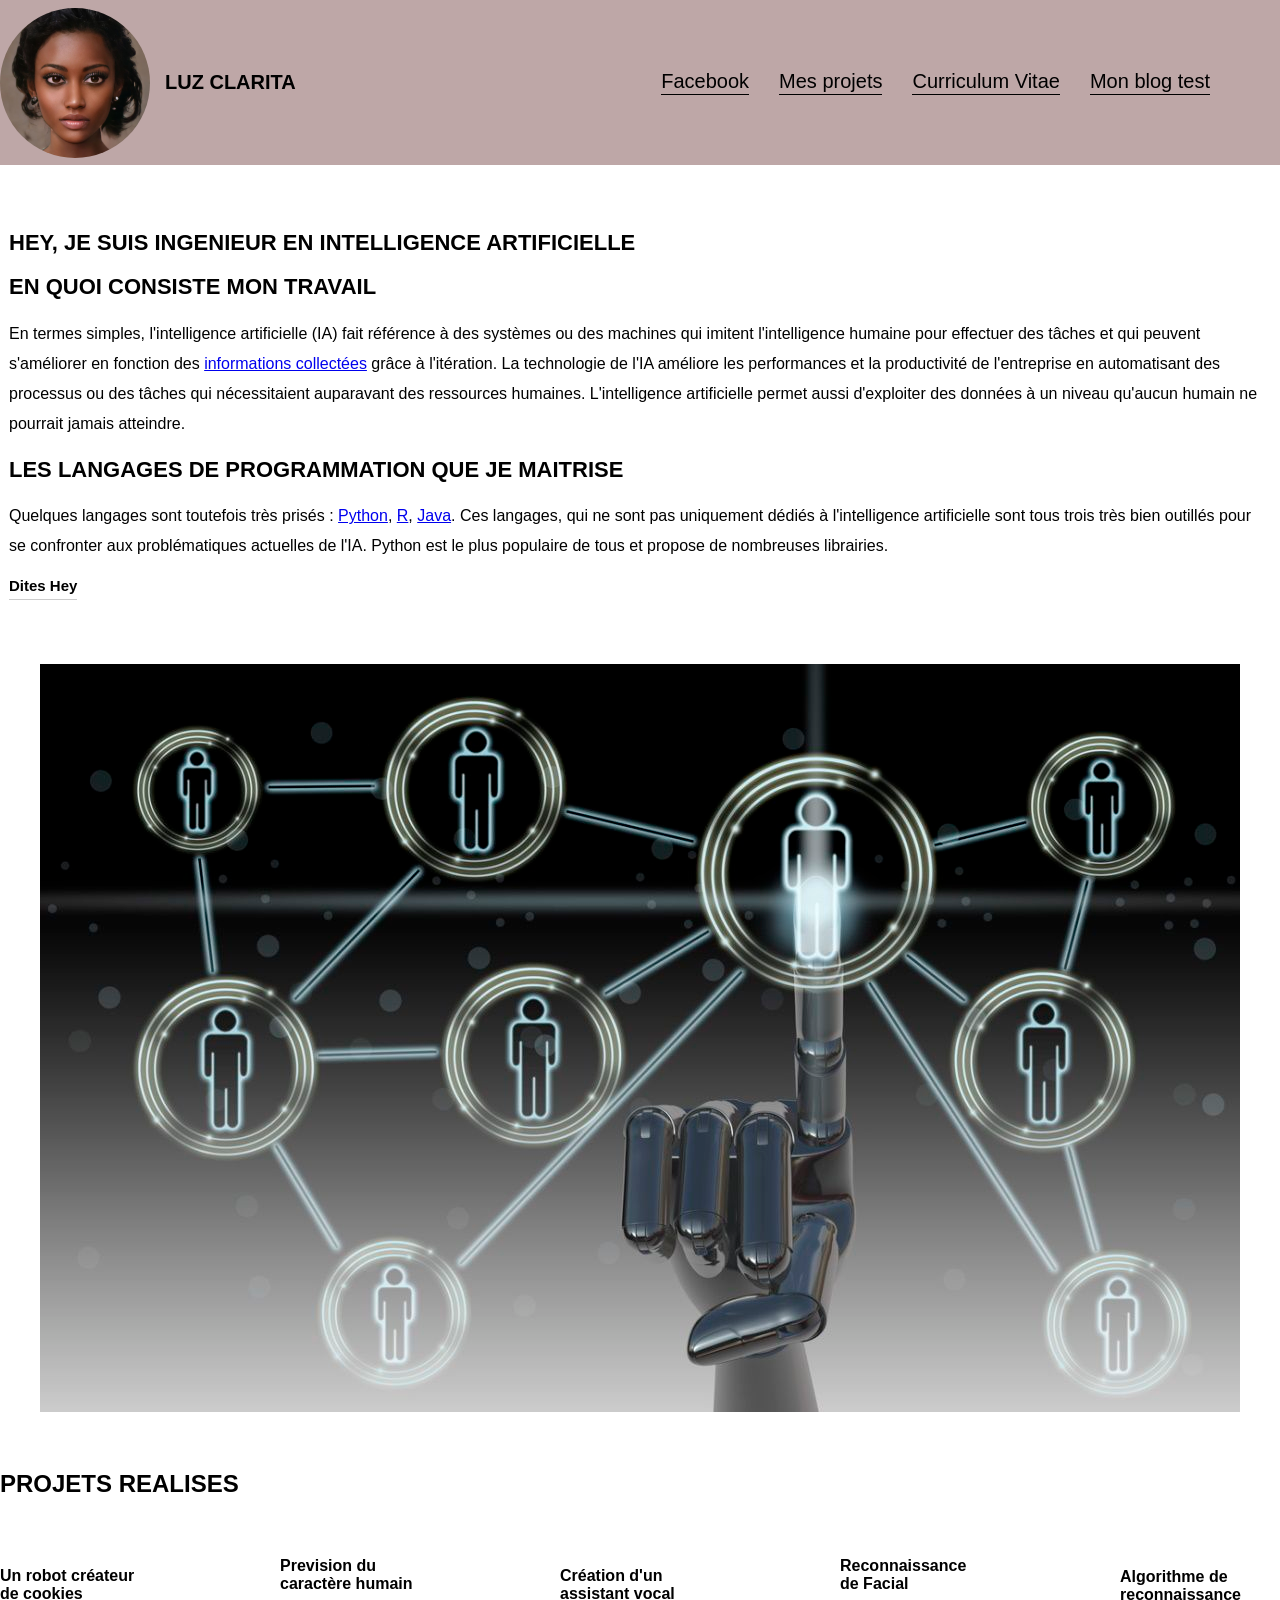
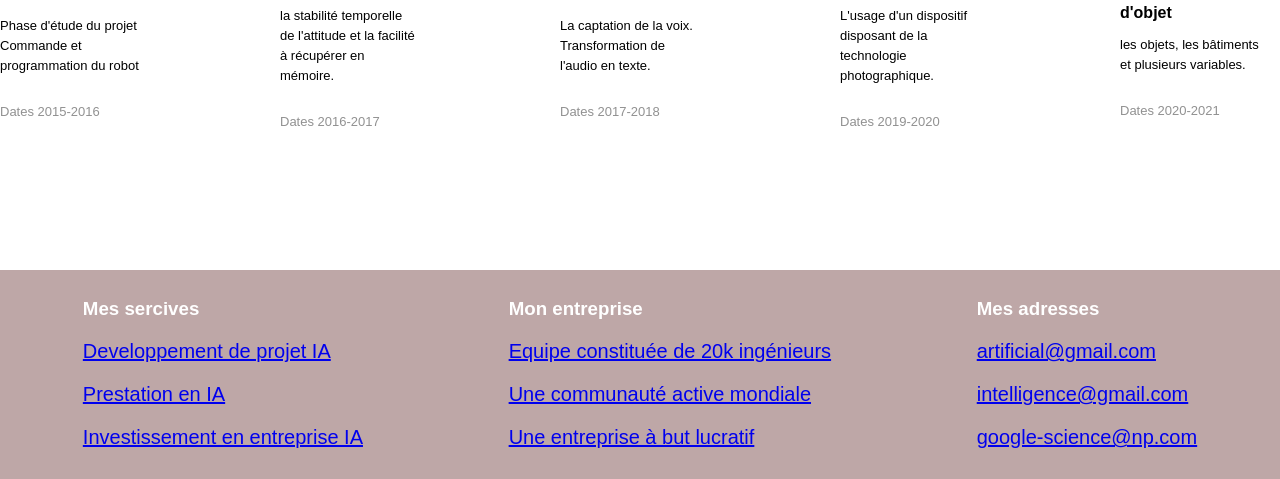
<file: index2.html>
<!DOCTYPE html>
<html lang="fr">
<head>
    <meta charset='utf-8'>
    <meta http-equiv='X-UA-Compatible' content='IE=edge'>
    <title>MON PREMIER PORTFOLIO</title>
    <meta name='viewport' content='width=device-width, initial-scale=1'>
   <!--<link rel='stylesheet' type='text/css' media='screen' href='main.css'>
    <script src='main.js'></script>--> 
    <link href="./index2.css" rel="stylesheet" type="text/css">
</head>
<body>
    <div id="haut">
        
       <div class="profile">
        <img src="images/IAN.jpg" alt="profile photo" width="250" height="150">
        <h1>LUZ CLARITA</h1>
       </div>
    <ul class="info">
        <!--<li><a href="#">lettre</a></li> pour afficher mes lettres en bleue -->
        <li>Facebook</li>
        <li>Mes projets</li>
        <li>Curriculum Vitae</li>
        <li>Mon blog test</li>   
    </ul>
  </div> 
     

  <section class="content">
       <header>
        
           <h2>HEY, JE SUIS INGENIEUR EN INTELLIGENCE ARTIFICIELLE</h2>
           <h2>EN QUOI CONSISTE MON TRAVAIL</h2>
           <p>En termes simples, l'intelligence artificielle (IA)
             fait référence à des systèmes ou des machines qui imitent 
             l'intelligence humaine pour effectuer des tâches et qui
              peuvent s'améliorer en fonction des <a href="#">informations collectées</a> 
              grâce à l'itération. La technologie de l'IA améliore les 
              performances et la productivité de l'entreprise en automatisant 
              des processus ou des tâches qui nécessitaient auparavant des 
              ressources humaines. L'intelligence artificielle permet aussi
               d'exploiter des données à un niveau qu'aucun humain ne pourrait 
               jamais atteindre.
            </p>
            <h2> LES LANGAGES DE PROGRAMMATION QUE JE MAITRISE</h2>
            <P>Quelques langages sont toutefois très prisés :
                 <a href="#">Python</a>, <a href="#">R</a>, <a href="#">Java</a>. Ces langages, qui ne sont pas uniquement
                 dédiés à l'intelligence artificielle sont tous trois très bien
                 outillés pour se confronter aux problématiques actuelles de l'IA.
                 Python est le plus populaire de tous et propose de nombreuses librairies.
            </P>
            <button>Dites Hey</button>
       </header>
  </section>

  <section class="image">
             <img src="images/IA.jpg" alt="image programmation">
  </section>

  <section class="proj">
      <h2>PROJETS REALISES</h2>
  </section>

  <section class="section">
      <div class="project">
          <h4>Un robot créateur de cookies</h4>
          <p class="description">Phase d'étude du projet
            Commande et programmation du robot </p>
          <p class="date">Dates 2015-2016</p>
     </div>
    
     <div class="project">
        <h4>Prevision du caractère humain</h4>
        <p class="description">la stabilité temporelle de
             l'attitude et la facilité à récupérer en mémoire.</p>
        <p class="date">Dates 2016-2017</p>
     </div>

    <div class="project">
        <h4>Création d'un assistant vocal</h4>
        <p class="description">La captation de la voix.
           Transformation de l'audio en texte.</p>
        <p class="date">Dates 2017-2018</p>
    </div>

     <div class="project">
        <h4>Reconnaissance de Facial</h4>
        <p class="description">L'usage d'un dispositif 
            disposant de la technologie photographique.</p>
        <p class="date">Dates 2019-2020</p>
    </div>

    <div class="project">
        <h4>Algorithme de reconnaissance d'objet</h4>
        <p class="description"> les objets,
            les bâtiments et plusieurs variables. </p>
        <p class="date">Dates 2020-2021</p>
    </div>
 </section>

 <footer>
     <div class="colonne">
         <h3>Mes sercives</h3>
         <p><a href="#">Developpement de projet IA</a></p>
         <P><a href="#">Prestation en IA</a></P>
         <P><a href="#">Investissement en entreprise IA</a></P>   
     </div>
     <div class="colonne">
         <h3>Mon entreprise</h3>
         <p><a href="#">Equipe constituée de 20k ingénieurs</a></p>
         <p><a href="#">Une communauté active mondiale</a></p>
         <p><a href="#">Une entreprise à but lucratif</a></p>
     </div>
     <div class="colonne">
         <h3>Mes adresses</h3>
         <p><a href="#">artificial@gmail.com</a></p>
         <p><a href="#">intelligence@gmail.com</a></p>
         <p><a href="#">google-science@np.com</a></p>
     </div>
 </footer>
</body>
</html>
</file>
<file: index2.css>
/*ul.info{
    display: flex; /* pour tout mettre sur la même ligne 
    justify-content: right;/* pour mettre à droite
    background-color: rgb(220, 240, 245); pour mettre tout ce qui est dans mon ul dans un petit trait bleu ciel 
}

ul.info li{
    list-style-type: none;  pour faire disparaitre les points . qui apparaissent devant mon "li" 
}

ul.info li.berceuse{
    margin-left: 10%;
            display: flex;
            justify-content: space-between;   
               align-items: center;
               border-radius: 50%; 
    padding: 15px 20px;  pour agrandir mes "a" 15px hauteur etc... ce sont les marges à l'interieur 
    margin: 12px 20px;  les marge à l'extérieur de chaque "a"  
    background-color: rgb(128, 128, 128);
    color: aliceblue;
    text-decoration: none;  pour désourligné mes "a" 
}

ul.info li a {
    display: block; 
    padding: 15px 20px;  pour agrandir mes "a" 15px hauteur etc... ce sont les marges à l'interieur 
    margin: 12px 20px;  les marge à l'extérieur de chaque "a"  
    background-color: rgb(128,128,128);
    color: aliceblue;
    text-decoration: none; /* pour désourligné mes "a"  
 } 

 body{
     margin: 0 300px 300px 300px; /* réduire les "4" côtés de tout mon body pour que ça se retrouve au milieu 
     padding: 0;
    } */

    div#haut{
        height: 165px;
        background-color: rgb(190, 167, 167);
        display: flex;
        list-style-type: none; /* pour faire disparaitre les points de 'li' */
        justify-content: space-between;
  
    } 

    div#haut ul.info{
        display: flex; /* Pour alligner */
        list-style-type: none; /* pour faire disparaitre les points de 'li' */
        justify-content: right;
        
    }

      div#haut ul.info {
        margin-left: 30px; /* pour espacer mes menus */
        font-size: 20px; /* pour augmenter la taille de mes menus */
        cursor: pointer; /* pour afficher le curseur une fois que l'utilisateur place la souri sous mes menus pour lui permettre de cliquer dessus */
       /* border-bottom: 1px solid white; */
       margin: 65px;
       padding: 5px;
       
      }

     div#haut ul.info li{
        margin-left: 30px; /* pour espacer mes menus */
        font-size: 20px; /* pour augmenter la taille de mes menus */
        cursor: pointer; /* pour afficher le curseur une fois que l'utilisateur place la souri sous mes menus pour lui permettre de cliquer dessus */
        border-bottom: 1px solid white;
        border-bottom-color: black; /* pour afficher les traits noir sous mes menus lorsque l'utilisateur place le curseur sous mes menus*/
      /*  margin: 45px;
        padding: 5px;*/
        
     }


 section{
     display: flex;
    /* flex-wrap: wrap;*/
     justify-content: space-between;
     align-items: center;
     background-color: white;
     /*position: sticky;*/
     top: 0;
 }  

 div.profile {
       display: flex;
       align-items: center;
      
 }

 div.profile img {
     width: 150px;
     height: 150px;
     border-radius: 50%; 
 }

 div.profile h1{
    margin-left: 15px; /* pour espacer l'image du titre, mettre de l'espace entre l'image et le titre*/
    font-size: 20px; /* réduire la taille de la lettre Luz clarita*/
 }

 ul.info {
    /* display: flex;  Pour alligner */
     list-style-type: none; /* pour faire disparaitre les points de 'li' */
     
 }

 ul.info li{
   /* margin-left: 30px; /* pour espacer mes menus */
  /*  font-size: 20px; /* pour augmenter la taille de mes menus */
   /* cursor: pointer; /* pour afficher le curseur une fois que l'utilisateur place la souri sous mes menus pour lui permettre de cliquer dessus */
   /* border-bottom: 1px solid white;*/
 }

 ul.info li:hover{
     border-bottom-color: black; /* pour afficher les traits noir sous mes menus lorsque l'utilisateur place le curseur sous mes menus*/

 }

 section.content{
     margin: 9px; /* pour decoller mes ecrits du bord de mon ecran*/
 }

 section.content header{
          margin-top: 3%;/* pour mettre de l'espace entre mon image et mes ecrits, c'est à dire pousser mes ecrits vers le bas*/
          max-width: 100%; /* pour Réduire la largeur de notre header, justifier en quelque sorte, que ça soit pas deborder à gauche mais un peu déborder à droite*/
                        /* pour dire qu'il doit pas dépasser une largeur de 80% sur ma page*/
 }

 body{
     font-family: Arial, Helvetica, sans-serif;
    /* margin: 0 320px 320px 320px;  pour centrer ma page au milieu*/
    padding: 0;
    margin: 0;
 }

 section.content h2{
     font-size: 22px;
   /*  background-color: rgb(190, 167, 167); /* pour mettre mes titres "h2" en trait de couleur */
 }

 section.content p{
     line-height: 30px; /* pour mettre de l'espace entre mes textes afin que ça soit jolie*/
 }

 section.content button{
     background-color: inherit;
     border: none;
     outline: none;
     padding: 0;
     font-size: 15px;
     font-weight: bold;
     padding-bottom: 5px;
     border-bottom: 1px solid #ccc; /* pour mettre un trait sous mon button*/
     cursor: pointer;

 }

  section.content button:hover{
      color: #ccc;
      border-bottom-bottom: #000;
      
  }

  section.image{
      margin-top: 5%;
      justify-content: center;
    
      
      
  }

  section.section{
      margin-top: 3%;
  }
 section.proj{
      margin-top: 3%;
 }
  
 section.section h2{
      font-family: Arial, Helvetica, sans-serif; /* pour la police*/
      font-size: 3vw;
  }


  section.section div.project{
      max-width: 140px;
      margin-right: 20px;
  }

  section.section div.project h4{
      margin: 0; /* pour remonter la description au niveau du titre*/
  }

  section.section p.description{
             font-size: 13px; /*pour réduire la taille de mes descriptions*/
             line-height: 20px;
  }

  section.section p.date{
    font-size: 13px;
    color: rgb(145, 145, 145);
    margin-top: 20%;
}

footer{
    margin-top: 10%;
    display: flex;
    flex-wrap: wrap;
    justify-content: space-around;
    background-color: rgb(190, 167, 167);
    color: white;
    padding: 10px;
}

div.colonne p{
    font-size: 20px;
    color:#ccc;
    cursor: pointer;
}
</file>
